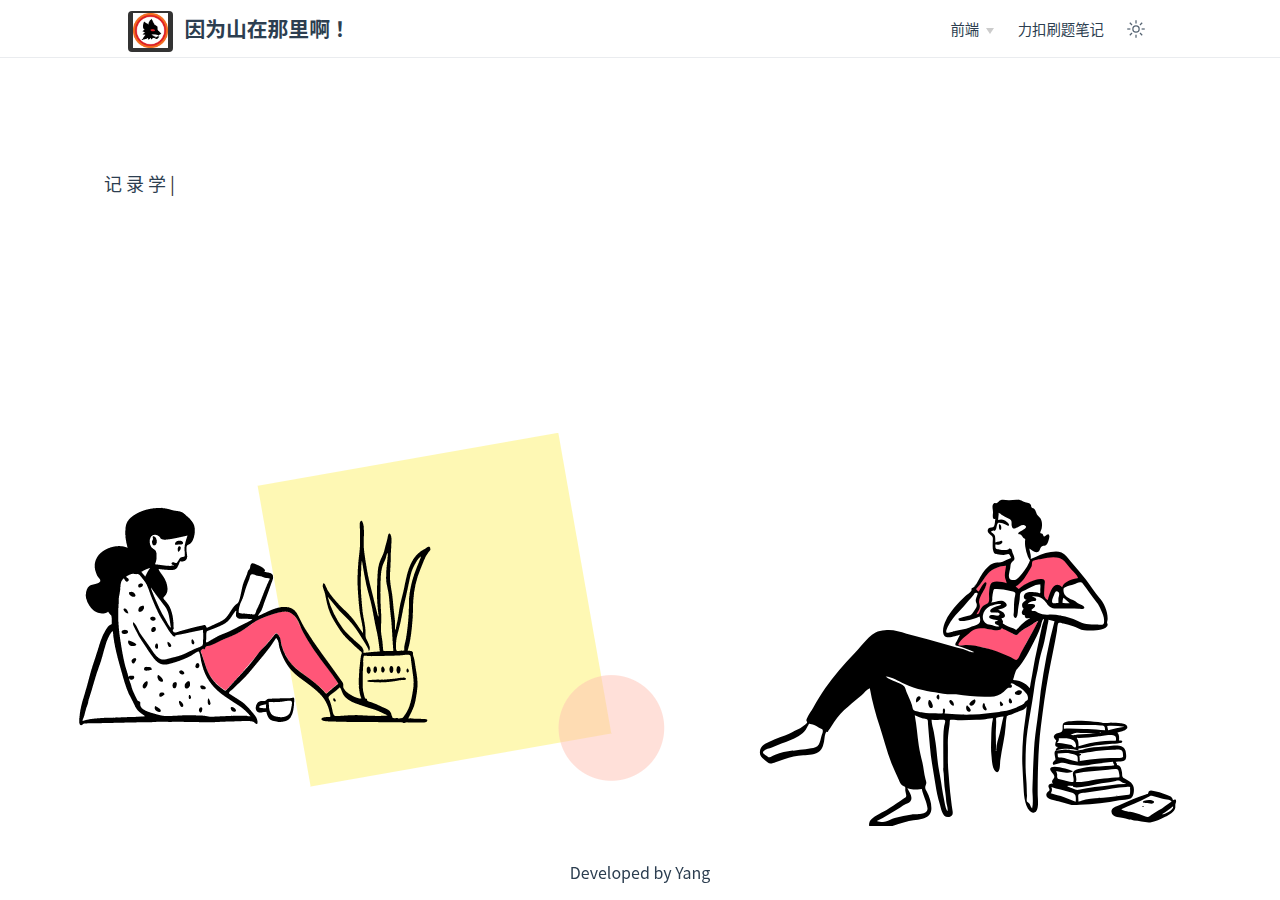
<file: index.html>
<!DOCTYPE html>
<html lang="en-US">
  <head>
    <meta charset="utf-8">
    <meta name="viewport" content="width=device-width,initial-scale=1">
    <meta name="generator" content="VuePress 2.0.0-beta.63">
    <style>
      :root {
        --c-bg: #fff;
      }
      html.dark {
        --c-bg: #22272e;
      }
      html, body {
        background-color: var(--c-bg);
      }
    </style>
    <script>
      const userMode = localStorage.getItem('vuepress-color-scheme');
			const systemDarkMode = window.matchMedia && window.matchMedia('(prefers-color-scheme: dark)').matches;
			if (userMode === 'dark' || (userMode !== 'light' && systemDarkMode)) {
				document.documentElement.classList.toggle('dark', true);
			}
    </script>
    <link rel="icon" href="/images/logo.png"><title>因为山在那里啊 ！</title><meta name="description" content="这是我的第一个 VuePress 站点">
    <link rel="preload" href="/assets/style-e4c6599a.css" as="style"><link rel="stylesheet" href="/assets/style-e4c6599a.css">
    <link rel="modulepreload" href="/assets/app-c7b6f8b6.js"><link rel="modulepreload" href="/assets/index.html-cd0bd627.js"><link rel="modulepreload" href="/assets/index.html-ebdb172a.js"><link rel="prefetch" href="/assets/xxx.html-cce21a95.js" as="script"><link rel="prefetch" href="/assets/xxx.html-1081891d.js" as="script"><link rel="prefetch" href="/assets/xxx.html-116137ef.js" as="script"><link rel="prefetch" href="/assets/404.html-60b35caa.js" as="script"><link rel="prefetch" href="/assets/xxx.html-a8678f5d.js" as="script"><link rel="prefetch" href="/assets/xxx.html-9d8a2956.js" as="script"><link rel="prefetch" href="/assets/xxx.html-66885d95.js" as="script"><link rel="prefetch" href="/assets/404.html-38967ec9.js" as="script">
  </head>
  <body>
    <div id="app"><!--[--><div class="theme-container no-sidebar"><!--[--><header class="navbar"><div class="toggle-sidebar-button" title="toggle sidebar" aria-expanded="false" role="button" tabindex="0"><div class="icon" aria-hidden="true"><span></span><span></span><span></span></div></div><span><a aria-current="page" href="/" class="router-link-active router-link-exact-active"><img class="logo" src="/images/logo.png" alt="因为山在那里啊 ！"><span class="site-name can-hide">因为山在那里啊 ！</span></a></span><div class="navbar-items-wrapper" style=""><!--[--><!--]--><nav class="navbar-items can-hide"><!--[--><div class="navbar-item"><div class="navbar-dropdown-wrapper"><button class="navbar-dropdown-title" type="button" aria-label="前端"><span class="title">前端</span><span class="arrow down"></span></button><button class="navbar-dropdown-title-mobile" type="button" aria-label="前端"><span class="title">前端</span><span class="right arrow"></span></button><ul style="display:none;" class="navbar-dropdown"><!--[--><li class="navbar-dropdown-item"><a href="/blogs/js/xxx.md" class="" aria-label="JS"><!--[--><!--]--> JS <!--[--><!--]--></a></li><li class="navbar-dropdown-item"><a href="/blogs/css/xxx.md" class="" aria-label="CSS"><!--[--><!--]--> CSS <!--[--><!--]--></a></li><!--]--></ul></div></div><div class="navbar-item"><a href="/blogs/algorithm/xxx.md" class="" aria-label="力扣刷题笔记"><!--[--><!--]--> 力扣刷题笔记 <!--[--><!--]--></a></div><!--]--></nav><!--[--><!--]--><button class="toggle-color-mode-button" title="toggle color mode"><svg style="" class="icon" focusable="false" viewBox="0 0 32 32"><path d="M16 12.005a4 4 0 1 1-4 4a4.005 4.005 0 0 1 4-4m0-2a6 6 0 1 0 6 6a6 6 0 0 0-6-6z" fill="currentColor"></path><path d="M5.394 6.813l1.414-1.415l3.506 3.506L8.9 10.318z" fill="currentColor"></path><path d="M2 15.005h5v2H2z" fill="currentColor"></path><path d="M5.394 25.197L8.9 21.691l1.414 1.415l-3.506 3.505z" fill="currentColor"></path><path d="M15 25.005h2v5h-2z" fill="currentColor"></path><path d="M21.687 23.106l1.414-1.415l3.506 3.506l-1.414 1.414z" fill="currentColor"></path><path d="M25 15.005h5v2h-5z" fill="currentColor"></path><path d="M21.687 8.904l3.506-3.506l1.414 1.415l-3.506 3.505z" fill="currentColor"></path><path d="M15 2.005h2v5h-2z" fill="currentColor"></path></svg><svg style="display:none;" class="icon" focusable="false" viewBox="0 0 32 32"><path d="M13.502 5.414a15.075 15.075 0 0 0 11.594 18.194a11.113 11.113 0 0 1-7.975 3.39c-.138 0-.278.005-.418 0a11.094 11.094 0 0 1-3.2-21.584M14.98 3a1.002 1.002 0 0 0-.175.016a13.096 13.096 0 0 0 1.825 25.981c.164.006.328 0 .49 0a13.072 13.072 0 0 0 10.703-5.555a1.01 1.01 0 0 0-.783-1.565A13.08 13.08 0 0 1 15.89 4.38A1.015 1.015 0 0 0 14.98 3z" fill="currentColor"></path></svg></button><!----></div></header><!--]--><div class="sidebar-mask"></div><!--[--><aside class="sidebar"><nav class="navbar-items"><!--[--><div class="navbar-item"><div class="navbar-dropdown-wrapper"><button class="navbar-dropdown-title" type="button" aria-label="前端"><span class="title">前端</span><span class="arrow down"></span></button><button class="navbar-dropdown-title-mobile" type="button" aria-label="前端"><span class="title">前端</span><span class="right arrow"></span></button><ul style="display:none;" class="navbar-dropdown"><!--[--><li class="navbar-dropdown-item"><a href="/blogs/js/xxx.md" class="" aria-label="JS"><!--[--><!--]--> JS <!--[--><!--]--></a></li><li class="navbar-dropdown-item"><a href="/blogs/css/xxx.md" class="" aria-label="CSS"><!--[--><!--]--> CSS <!--[--><!--]--></a></li><!--]--></ul></div></div><div class="navbar-item"><a href="/blogs/algorithm/xxx.md" class="" aria-label="力扣刷题笔记"><!--[--><!--]--> 力扣刷题笔记 <!--[--><!--]--></a></div><!--]--></nav><!--[--><!--]--><!----><!--[--><!--]--></aside><!--]--><!--[--><main class="page"><!--[--><!--]--><div class="theme-default-content"><!--[--><!--]--><div><div class="home-container my-home"><div class="hero"><p><span></span></p><div class="person"><img src="/images/home-bg.png" alt="" class="pic1"><img src="/images/sitting-reading.svg" alt="" class="pic2"></div></div><footer class="footer"> Developed by Yang </footer></div></div><!--[--><!--]--></div><footer class="page-meta"><!----><!----><!----></footer><!----><!--[--><!--]--></main><!--]--></div><!----><!--]--></div>
    <script type="module" src="/assets/app-c7b6f8b6.js" defer></script>
  </body>
</html>
</file>
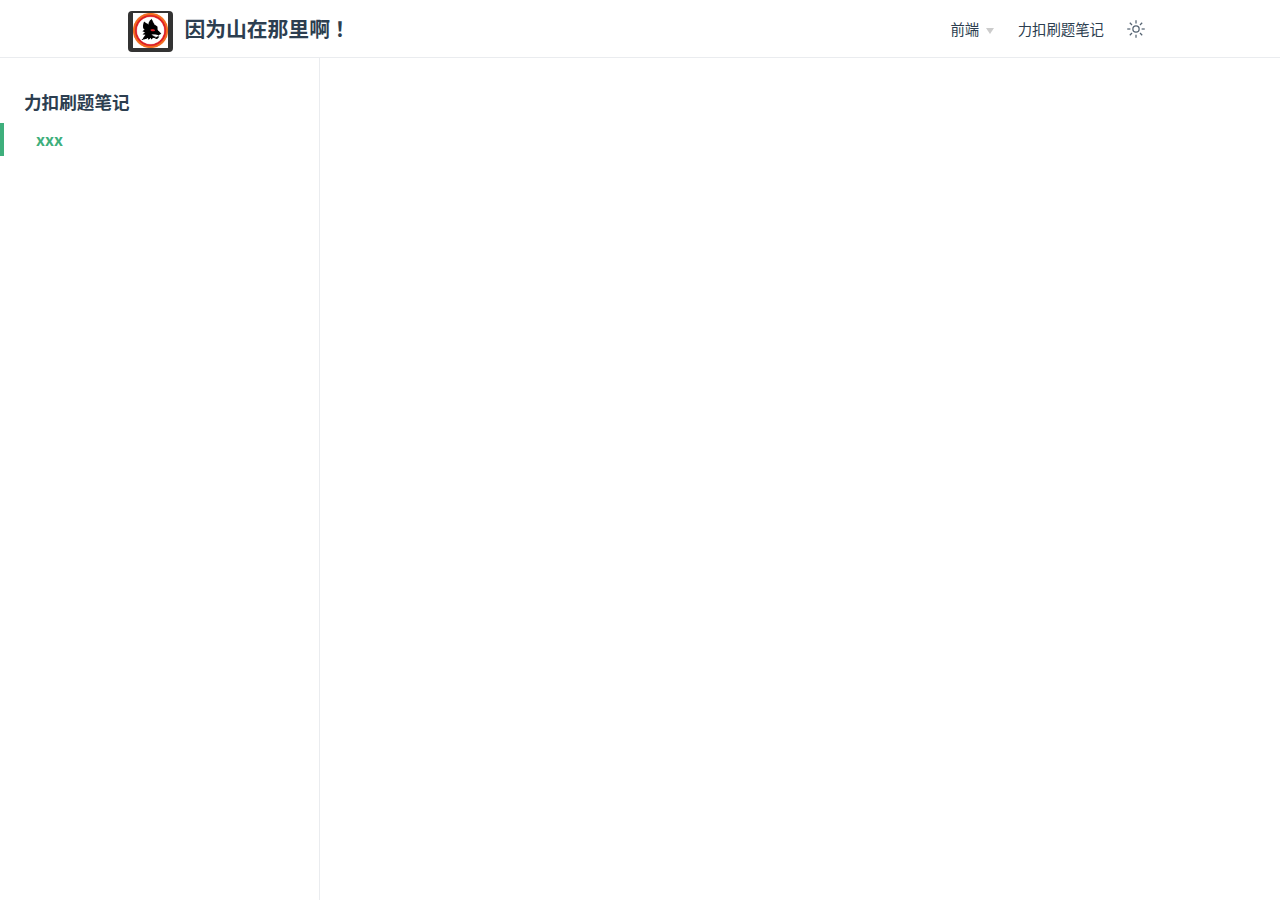
<file: blogs/algorithm/xxx.html>
<!DOCTYPE html>
<html lang="en-US">
  <head>
    <meta charset="utf-8">
    <meta name="viewport" content="width=device-width,initial-scale=1">
    <meta name="generator" content="VuePress 2.0.0-beta.63">
    <style>
      :root {
        --c-bg: #fff;
      }
      html.dark {
        --c-bg: #22272e;
      }
      html, body {
        background-color: var(--c-bg);
      }
    </style>
    <script>
      const userMode = localStorage.getItem('vuepress-color-scheme');
			const systemDarkMode = window.matchMedia && window.matchMedia('(prefers-color-scheme: dark)').matches;
			if (userMode === 'dark' || (userMode !== 'light' && systemDarkMode)) {
				document.documentElement.classList.toggle('dark', true);
			}
    </script>
    <link rel="icon" href="/images/logo.png"><title>因为山在那里啊 ！</title><meta name="description" content="这是我的第一个 VuePress 站点">
    <link rel="preload" href="/assets/style-e4c6599a.css" as="style"><link rel="stylesheet" href="/assets/style-e4c6599a.css">
    <link rel="modulepreload" href="/assets/app-c7b6f8b6.js"><link rel="modulepreload" href="/assets/xxx.html-cce21a95.js"><link rel="modulepreload" href="/assets/xxx.html-a8678f5d.js"><link rel="prefetch" href="/assets/index.html-cd0bd627.js" as="script"><link rel="prefetch" href="/assets/xxx.html-1081891d.js" as="script"><link rel="prefetch" href="/assets/xxx.html-116137ef.js" as="script"><link rel="prefetch" href="/assets/404.html-60b35caa.js" as="script"><link rel="prefetch" href="/assets/index.html-ebdb172a.js" as="script"><link rel="prefetch" href="/assets/xxx.html-9d8a2956.js" as="script"><link rel="prefetch" href="/assets/xxx.html-66885d95.js" as="script"><link rel="prefetch" href="/assets/404.html-38967ec9.js" as="script">
  </head>
  <body>
    <div id="app"><!--[--><div class="theme-container"><!--[--><header class="navbar"><div class="toggle-sidebar-button" title="toggle sidebar" aria-expanded="false" role="button" tabindex="0"><div class="icon" aria-hidden="true"><span></span><span></span><span></span></div></div><span><a href="/" class=""><img class="logo" src="/images/logo.png" alt="因为山在那里啊 ！"><span class="site-name can-hide">因为山在那里啊 ！</span></a></span><div class="navbar-items-wrapper" style=""><!--[--><!--]--><nav class="navbar-items can-hide"><!--[--><div class="navbar-item"><div class="navbar-dropdown-wrapper"><button class="navbar-dropdown-title" type="button" aria-label="前端"><span class="title">前端</span><span class="arrow down"></span></button><button class="navbar-dropdown-title-mobile" type="button" aria-label="前端"><span class="title">前端</span><span class="right arrow"></span></button><ul style="display:none;" class="navbar-dropdown"><!--[--><li class="navbar-dropdown-item"><a href="/blogs/js/xxx.md" class="" aria-label="JS"><!--[--><!--]--> JS <!--[--><!--]--></a></li><li class="navbar-dropdown-item"><a href="/blogs/css/xxx.md" class="" aria-label="CSS"><!--[--><!--]--> CSS <!--[--><!--]--></a></li><!--]--></ul></div></div><div class="navbar-item"><a href="/blogs/algorithm/xxx.md" class="" aria-label="力扣刷题笔记"><!--[--><!--]--> 力扣刷题笔记 <!--[--><!--]--></a></div><!--]--></nav><!--[--><!--]--><button class="toggle-color-mode-button" title="toggle color mode"><svg style="" class="icon" focusable="false" viewBox="0 0 32 32"><path d="M16 12.005a4 4 0 1 1-4 4a4.005 4.005 0 0 1 4-4m0-2a6 6 0 1 0 6 6a6 6 0 0 0-6-6z" fill="currentColor"></path><path d="M5.394 6.813l1.414-1.415l3.506 3.506L8.9 10.318z" fill="currentColor"></path><path d="M2 15.005h5v2H2z" fill="currentColor"></path><path d="M5.394 25.197L8.9 21.691l1.414 1.415l-3.506 3.505z" fill="currentColor"></path><path d="M15 25.005h2v5h-2z" fill="currentColor"></path><path d="M21.687 23.106l1.414-1.415l3.506 3.506l-1.414 1.414z" fill="currentColor"></path><path d="M25 15.005h5v2h-5z" fill="currentColor"></path><path d="M21.687 8.904l3.506-3.506l1.414 1.415l-3.506 3.505z" fill="currentColor"></path><path d="M15 2.005h2v5h-2z" fill="currentColor"></path></svg><svg style="display:none;" class="icon" focusable="false" viewBox="0 0 32 32"><path d="M13.502 5.414a15.075 15.075 0 0 0 11.594 18.194a11.113 11.113 0 0 1-7.975 3.39c-.138 0-.278.005-.418 0a11.094 11.094 0 0 1-3.2-21.584M14.98 3a1.002 1.002 0 0 0-.175.016a13.096 13.096 0 0 0 1.825 25.981c.164.006.328 0 .49 0a13.072 13.072 0 0 0 10.703-5.555a1.01 1.01 0 0 0-.783-1.565A13.08 13.08 0 0 1 15.89 4.38A1.015 1.015 0 0 0 14.98 3z" fill="currentColor"></path></svg></button><!----></div></header><!--]--><div class="sidebar-mask"></div><!--[--><aside class="sidebar"><nav class="navbar-items"><!--[--><div class="navbar-item"><div class="navbar-dropdown-wrapper"><button class="navbar-dropdown-title" type="button" aria-label="前端"><span class="title">前端</span><span class="arrow down"></span></button><button class="navbar-dropdown-title-mobile" type="button" aria-label="前端"><span class="title">前端</span><span class="right arrow"></span></button><ul style="display:none;" class="navbar-dropdown"><!--[--><li class="navbar-dropdown-item"><a href="/blogs/js/xxx.md" class="" aria-label="JS"><!--[--><!--]--> JS <!--[--><!--]--></a></li><li class="navbar-dropdown-item"><a href="/blogs/css/xxx.md" class="" aria-label="CSS"><!--[--><!--]--> CSS <!--[--><!--]--></a></li><!--]--></ul></div></div><div class="navbar-item"><a href="/blogs/algorithm/xxx.md" class="" aria-label="力扣刷题笔记"><!--[--><!--]--> 力扣刷题笔记 <!--[--><!--]--></a></div><!--]--></nav><!--[--><!--]--><ul class="sidebar-items"><!--[--><li><p tabindex="0" class="sidebar-item sidebar-heading active">力扣刷题笔记 <!----></p><ul style="" class="sidebar-item-children"><!--[--><li><a aria-current="page" href="/blogs/algorithm/xxx.html" class="router-link-active router-link-exact-active router-link-active sidebar-item active" aria-label="xxx"><!--[--><!--]--> xxx <!--[--><!--]--></a><!----></li><!--]--></ul></li><!--]--></ul><!--[--><!--]--></aside><!--]--><!--[--><main class="page"><!--[--><!--]--><div class="theme-default-content"><!--[--><!--]--><div></div><!--[--><!--]--></div><footer class="page-meta"><!----><!----><!----></footer><!----><!--[--><!--]--></main><!--]--></div><!----><!--]--></div>
    <script type="module" src="/assets/app-c7b6f8b6.js" defer></script>
  </body>
</html>
</file>
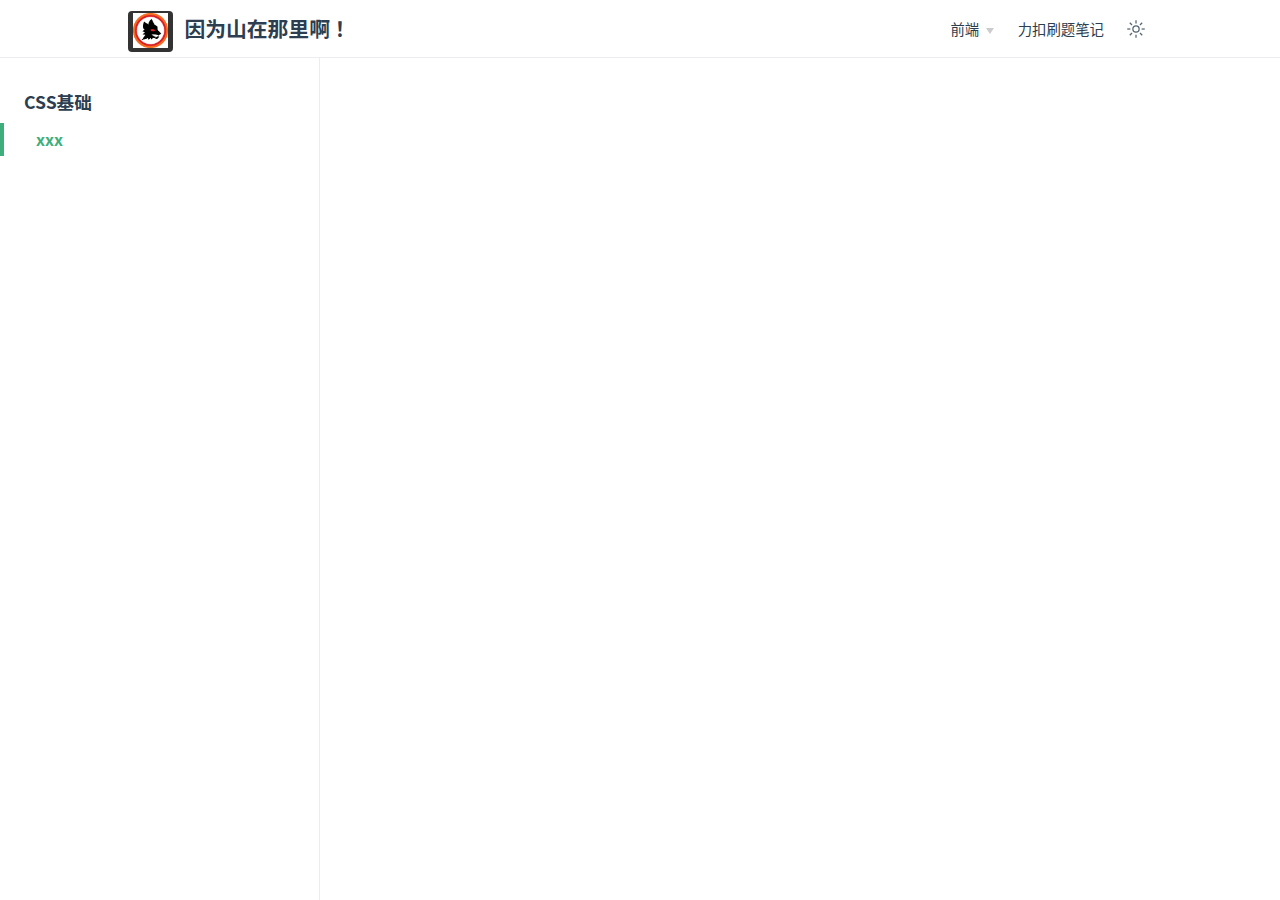
<file: blogs/css/xxx.html>
<!DOCTYPE html>
<html lang="en-US">
  <head>
    <meta charset="utf-8">
    <meta name="viewport" content="width=device-width,initial-scale=1">
    <meta name="generator" content="VuePress 2.0.0-beta.63">
    <style>
      :root {
        --c-bg: #fff;
      }
      html.dark {
        --c-bg: #22272e;
      }
      html, body {
        background-color: var(--c-bg);
      }
    </style>
    <script>
      const userMode = localStorage.getItem('vuepress-color-scheme');
			const systemDarkMode = window.matchMedia && window.matchMedia('(prefers-color-scheme: dark)').matches;
			if (userMode === 'dark' || (userMode !== 'light' && systemDarkMode)) {
				document.documentElement.classList.toggle('dark', true);
			}
    </script>
    <link rel="icon" href="/images/logo.png"><title>因为山在那里啊 ！</title><meta name="description" content="这是我的第一个 VuePress 站点">
    <link rel="preload" href="/assets/style-e4c6599a.css" as="style"><link rel="stylesheet" href="/assets/style-e4c6599a.css">
    <link rel="modulepreload" href="/assets/app-c7b6f8b6.js"><link rel="modulepreload" href="/assets/xxx.html-9d8a2956.js"><link rel="modulepreload" href="/assets/xxx.html-1081891d.js"><link rel="prefetch" href="/assets/index.html-cd0bd627.js" as="script"><link rel="prefetch" href="/assets/xxx.html-cce21a95.js" as="script"><link rel="prefetch" href="/assets/xxx.html-116137ef.js" as="script"><link rel="prefetch" href="/assets/404.html-60b35caa.js" as="script"><link rel="prefetch" href="/assets/index.html-ebdb172a.js" as="script"><link rel="prefetch" href="/assets/xxx.html-a8678f5d.js" as="script"><link rel="prefetch" href="/assets/xxx.html-66885d95.js" as="script"><link rel="prefetch" href="/assets/404.html-38967ec9.js" as="script">
  </head>
  <body>
    <div id="app"><!--[--><div class="theme-container"><!--[--><header class="navbar"><div class="toggle-sidebar-button" title="toggle sidebar" aria-expanded="false" role="button" tabindex="0"><div class="icon" aria-hidden="true"><span></span><span></span><span></span></div></div><span><a href="/" class=""><img class="logo" src="/images/logo.png" alt="因为山在那里啊 ！"><span class="site-name can-hide">因为山在那里啊 ！</span></a></span><div class="navbar-items-wrapper" style=""><!--[--><!--]--><nav class="navbar-items can-hide"><!--[--><div class="navbar-item"><div class="navbar-dropdown-wrapper"><button class="navbar-dropdown-title" type="button" aria-label="前端"><span class="title">前端</span><span class="arrow down"></span></button><button class="navbar-dropdown-title-mobile" type="button" aria-label="前端"><span class="title">前端</span><span class="right arrow"></span></button><ul style="display:none;" class="navbar-dropdown"><!--[--><li class="navbar-dropdown-item"><a href="/blogs/js/xxx.md" class="" aria-label="JS"><!--[--><!--]--> JS <!--[--><!--]--></a></li><li class="navbar-dropdown-item"><a href="/blogs/css/xxx.md" class="" aria-label="CSS"><!--[--><!--]--> CSS <!--[--><!--]--></a></li><!--]--></ul></div></div><div class="navbar-item"><a href="/blogs/algorithm/xxx.md" class="" aria-label="力扣刷题笔记"><!--[--><!--]--> 力扣刷题笔记 <!--[--><!--]--></a></div><!--]--></nav><!--[--><!--]--><button class="toggle-color-mode-button" title="toggle color mode"><svg style="" class="icon" focusable="false" viewBox="0 0 32 32"><path d="M16 12.005a4 4 0 1 1-4 4a4.005 4.005 0 0 1 4-4m0-2a6 6 0 1 0 6 6a6 6 0 0 0-6-6z" fill="currentColor"></path><path d="M5.394 6.813l1.414-1.415l3.506 3.506L8.9 10.318z" fill="currentColor"></path><path d="M2 15.005h5v2H2z" fill="currentColor"></path><path d="M5.394 25.197L8.9 21.691l1.414 1.415l-3.506 3.505z" fill="currentColor"></path><path d="M15 25.005h2v5h-2z" fill="currentColor"></path><path d="M21.687 23.106l1.414-1.415l3.506 3.506l-1.414 1.414z" fill="currentColor"></path><path d="M25 15.005h5v2h-5z" fill="currentColor"></path><path d="M21.687 8.904l3.506-3.506l1.414 1.415l-3.506 3.505z" fill="currentColor"></path><path d="M15 2.005h2v5h-2z" fill="currentColor"></path></svg><svg style="display:none;" class="icon" focusable="false" viewBox="0 0 32 32"><path d="M13.502 5.414a15.075 15.075 0 0 0 11.594 18.194a11.113 11.113 0 0 1-7.975 3.39c-.138 0-.278.005-.418 0a11.094 11.094 0 0 1-3.2-21.584M14.98 3a1.002 1.002 0 0 0-.175.016a13.096 13.096 0 0 0 1.825 25.981c.164.006.328 0 .49 0a13.072 13.072 0 0 0 10.703-5.555a1.01 1.01 0 0 0-.783-1.565A13.08 13.08 0 0 1 15.89 4.38A1.015 1.015 0 0 0 14.98 3z" fill="currentColor"></path></svg></button><!----></div></header><!--]--><div class="sidebar-mask"></div><!--[--><aside class="sidebar"><nav class="navbar-items"><!--[--><div class="navbar-item"><div class="navbar-dropdown-wrapper"><button class="navbar-dropdown-title" type="button" aria-label="前端"><span class="title">前端</span><span class="arrow down"></span></button><button class="navbar-dropdown-title-mobile" type="button" aria-label="前端"><span class="title">前端</span><span class="right arrow"></span></button><ul style="display:none;" class="navbar-dropdown"><!--[--><li class="navbar-dropdown-item"><a href="/blogs/js/xxx.md" class="" aria-label="JS"><!--[--><!--]--> JS <!--[--><!--]--></a></li><li class="navbar-dropdown-item"><a href="/blogs/css/xxx.md" class="" aria-label="CSS"><!--[--><!--]--> CSS <!--[--><!--]--></a></li><!--]--></ul></div></div><div class="navbar-item"><a href="/blogs/algorithm/xxx.md" class="" aria-label="力扣刷题笔记"><!--[--><!--]--> 力扣刷题笔记 <!--[--><!--]--></a></div><!--]--></nav><!--[--><!--]--><ul class="sidebar-items"><!--[--><li><p tabindex="0" class="sidebar-item sidebar-heading active">CSS基础 <!----></p><ul style="" class="sidebar-item-children"><!--[--><li><a aria-current="page" href="/blogs/css/xxx.html" class="router-link-active router-link-exact-active router-link-active sidebar-item active" aria-label="xxx"><!--[--><!--]--> xxx <!--[--><!--]--></a><!----></li><!--]--></ul></li><!--]--></ul><!--[--><!--]--></aside><!--]--><!--[--><main class="page"><!--[--><!--]--><div class="theme-default-content"><!--[--><!--]--><div></div><!--[--><!--]--></div><footer class="page-meta"><!----><!----><!----></footer><!----><!--[--><!--]--></main><!--]--></div><!----><!--]--></div>
    <script type="module" src="/assets/app-c7b6f8b6.js" defer></script>
  </body>
</html>
</file>
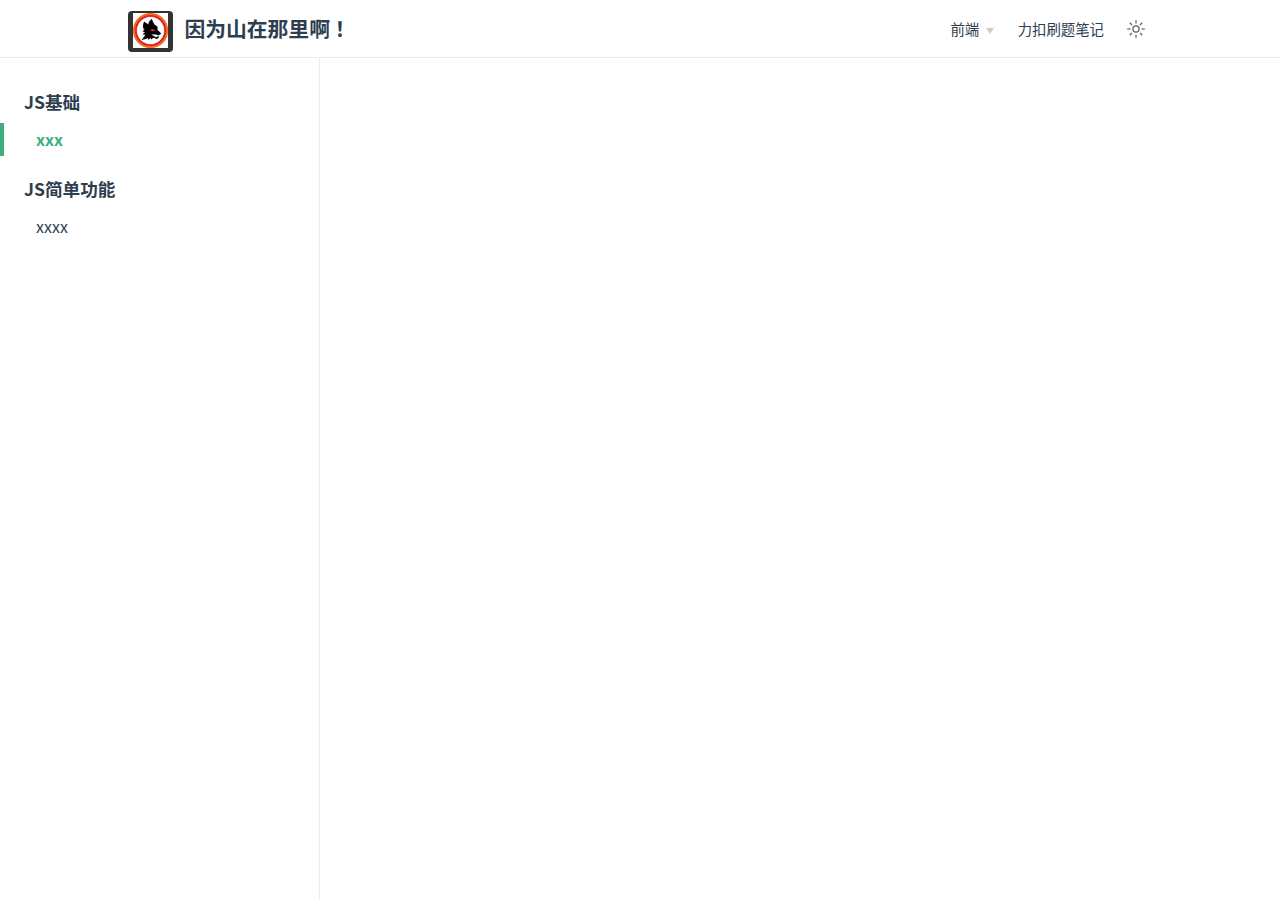
<file: blogs/js/xxx.html>
<!DOCTYPE html>
<html lang="en-US">
  <head>
    <meta charset="utf-8">
    <meta name="viewport" content="width=device-width,initial-scale=1">
    <meta name="generator" content="VuePress 2.0.0-beta.63">
    <style>
      :root {
        --c-bg: #fff;
      }
      html.dark {
        --c-bg: #22272e;
      }
      html, body {
        background-color: var(--c-bg);
      }
    </style>
    <script>
      const userMode = localStorage.getItem('vuepress-color-scheme');
			const systemDarkMode = window.matchMedia && window.matchMedia('(prefers-color-scheme: dark)').matches;
			if (userMode === 'dark' || (userMode !== 'light' && systemDarkMode)) {
				document.documentElement.classList.toggle('dark', true);
			}
    </script>
    <link rel="icon" href="/images/logo.png"><title>因为山在那里啊 ！</title><meta name="description" content="这是我的第一个 VuePress 站点">
    <link rel="preload" href="/assets/style-e4c6599a.css" as="style"><link rel="stylesheet" href="/assets/style-e4c6599a.css">
    <link rel="modulepreload" href="/assets/app-c7b6f8b6.js"><link rel="modulepreload" href="/assets/xxx.html-116137ef.js"><link rel="modulepreload" href="/assets/xxx.html-66885d95.js"><link rel="prefetch" href="/assets/index.html-cd0bd627.js" as="script"><link rel="prefetch" href="/assets/xxx.html-cce21a95.js" as="script"><link rel="prefetch" href="/assets/xxx.html-1081891d.js" as="script"><link rel="prefetch" href="/assets/404.html-60b35caa.js" as="script"><link rel="prefetch" href="/assets/index.html-ebdb172a.js" as="script"><link rel="prefetch" href="/assets/xxx.html-a8678f5d.js" as="script"><link rel="prefetch" href="/assets/xxx.html-9d8a2956.js" as="script"><link rel="prefetch" href="/assets/404.html-38967ec9.js" as="script">
  </head>
  <body>
    <div id="app"><!--[--><div class="theme-container"><!--[--><header class="navbar"><div class="toggle-sidebar-button" title="toggle sidebar" aria-expanded="false" role="button" tabindex="0"><div class="icon" aria-hidden="true"><span></span><span></span><span></span></div></div><span><a href="/" class=""><img class="logo" src="/images/logo.png" alt="因为山在那里啊 ！"><span class="site-name can-hide">因为山在那里啊 ！</span></a></span><div class="navbar-items-wrapper" style=""><!--[--><!--]--><nav class="navbar-items can-hide"><!--[--><div class="navbar-item"><div class="navbar-dropdown-wrapper"><button class="navbar-dropdown-title" type="button" aria-label="前端"><span class="title">前端</span><span class="arrow down"></span></button><button class="navbar-dropdown-title-mobile" type="button" aria-label="前端"><span class="title">前端</span><span class="right arrow"></span></button><ul style="display:none;" class="navbar-dropdown"><!--[--><li class="navbar-dropdown-item"><a href="/blogs/js/xxx.md" class="" aria-label="JS"><!--[--><!--]--> JS <!--[--><!--]--></a></li><li class="navbar-dropdown-item"><a href="/blogs/css/xxx.md" class="" aria-label="CSS"><!--[--><!--]--> CSS <!--[--><!--]--></a></li><!--]--></ul></div></div><div class="navbar-item"><a href="/blogs/algorithm/xxx.md" class="" aria-label="力扣刷题笔记"><!--[--><!--]--> 力扣刷题笔记 <!--[--><!--]--></a></div><!--]--></nav><!--[--><!--]--><button class="toggle-color-mode-button" title="toggle color mode"><svg style="" class="icon" focusable="false" viewBox="0 0 32 32"><path d="M16 12.005a4 4 0 1 1-4 4a4.005 4.005 0 0 1 4-4m0-2a6 6 0 1 0 6 6a6 6 0 0 0-6-6z" fill="currentColor"></path><path d="M5.394 6.813l1.414-1.415l3.506 3.506L8.9 10.318z" fill="currentColor"></path><path d="M2 15.005h5v2H2z" fill="currentColor"></path><path d="M5.394 25.197L8.9 21.691l1.414 1.415l-3.506 3.505z" fill="currentColor"></path><path d="M15 25.005h2v5h-2z" fill="currentColor"></path><path d="M21.687 23.106l1.414-1.415l3.506 3.506l-1.414 1.414z" fill="currentColor"></path><path d="M25 15.005h5v2h-5z" fill="currentColor"></path><path d="M21.687 8.904l3.506-3.506l1.414 1.415l-3.506 3.505z" fill="currentColor"></path><path d="M15 2.005h2v5h-2z" fill="currentColor"></path></svg><svg style="display:none;" class="icon" focusable="false" viewBox="0 0 32 32"><path d="M13.502 5.414a15.075 15.075 0 0 0 11.594 18.194a11.113 11.113 0 0 1-7.975 3.39c-.138 0-.278.005-.418 0a11.094 11.094 0 0 1-3.2-21.584M14.98 3a1.002 1.002 0 0 0-.175.016a13.096 13.096 0 0 0 1.825 25.981c.164.006.328 0 .49 0a13.072 13.072 0 0 0 10.703-5.555a1.01 1.01 0 0 0-.783-1.565A13.08 13.08 0 0 1 15.89 4.38A1.015 1.015 0 0 0 14.98 3z" fill="currentColor"></path></svg></button><!----></div></header><!--]--><div class="sidebar-mask"></div><!--[--><aside class="sidebar"><nav class="navbar-items"><!--[--><div class="navbar-item"><div class="navbar-dropdown-wrapper"><button class="navbar-dropdown-title" type="button" aria-label="前端"><span class="title">前端</span><span class="arrow down"></span></button><button class="navbar-dropdown-title-mobile" type="button" aria-label="前端"><span class="title">前端</span><span class="right arrow"></span></button><ul style="display:none;" class="navbar-dropdown"><!--[--><li class="navbar-dropdown-item"><a href="/blogs/js/xxx.md" class="" aria-label="JS"><!--[--><!--]--> JS <!--[--><!--]--></a></li><li class="navbar-dropdown-item"><a href="/blogs/css/xxx.md" class="" aria-label="CSS"><!--[--><!--]--> CSS <!--[--><!--]--></a></li><!--]--></ul></div></div><div class="navbar-item"><a href="/blogs/algorithm/xxx.md" class="" aria-label="力扣刷题笔记"><!--[--><!--]--> 力扣刷题笔记 <!--[--><!--]--></a></div><!--]--></nav><!--[--><!--]--><ul class="sidebar-items"><!--[--><li><p tabindex="0" class="sidebar-item sidebar-heading active">JS基础 <!----></p><ul style="" class="sidebar-item-children"><!--[--><li><a aria-current="page" href="/blogs/js/xxx.html" class="router-link-active router-link-exact-active router-link-active sidebar-item active" aria-label="xxx"><!--[--><!--]--> xxx <!--[--><!--]--></a><!----></li><!--]--></ul></li><li><p tabindex="0" class="sidebar-item sidebar-heading">JS简单功能 <!----></p><ul style="" class="sidebar-item-children"><!--[--><li><a href="/blogs/js/xxxx" class="sidebar-item" aria-label="xxxx"><!--[--><!--]--> xxxx <!--[--><!--]--></a><!----></li><!--]--></ul></li><!--]--></ul><!--[--><!--]--></aside><!--]--><!--[--><main class="page"><!--[--><!--]--><div class="theme-default-content"><!--[--><!--]--><div></div><!--[--><!--]--></div><footer class="page-meta"><!----><!----><!----></footer><!----><!--[--><!--]--></main><!--]--></div><!----><!--]--></div>
    <script type="module" src="/assets/app-c7b6f8b6.js" defer></script>
  </body>
</html>
</file>
<file: assets/style-e4c6599a.css>
:root{--back-to-top-z-index: 5;--back-to-top-color: #3eaf7c;--back-to-top-color-hover: #71cda3}.back-to-top{cursor:pointer;position:fixed;bottom:2rem;right:2.5rem;width:2rem;height:1.2rem;background-color:var(--back-to-top-color);-webkit-mask:url(/assets/back-to-top-8efcbe56.svg) no-repeat;mask:url(/assets/back-to-top-8efcbe56.svg) no-repeat;z-index:var(--back-to-top-z-index)}@media print{.back-to-top{display:none}}:root{--external-link-icon-color: #aaa}@media print{.external-link-icon{display:none}}:root{--medium-zoom-z-index: 100;--medium-zoom-bg-color: #ffffff;--medium-zoom-opacity: 1}:root{--nprogress-color: #29d;--nprogress-z-index: 1031}:root{--c-brand: #3eaf7c;--c-brand-light: #4abf8a;--c-bg: #ffffff;--c-bg-light: #f3f4f5;--c-bg-lighter: #eeeeee;--c-bg-dark: #ebebec;--c-bg-darker: #e6e6e6;--c-bg-navbar: var(--c-bg);--c-bg-sidebar: var(--c-bg);--c-bg-arrow: #cccccc;--c-text: #2c3e50;--c-text-accent: var(--c-brand);--c-text-light: #3a5169;--c-text-lighter: #4e6e8e;--c-text-lightest: #6a8bad;--c-text-quote: #999999;--c-border: #eaecef;--c-border-dark: #dfe2e5;--c-tip: #42b983;--c-tip-bg: var(--c-bg-light);--c-tip-title: var(--c-text);--c-tip-text: var(--c-text);--c-tip-text-accent: var(--c-text-accent);--c-warning: #ffc310;--c-warning-bg: #fffae3;--c-warning-bg-light: #fff3ba;--c-warning-bg-lighter: #fff0b0;--c-warning-border-dark: #f7dc91;--c-warning-details-bg: #fff5ca;--c-warning-title: #f1b300;--c-warning-text: #746000;--c-warning-text-accent: #edb100;--c-warning-text-light: #c1971c;--c-warning-text-quote: #ccab49;--c-danger: #f11e37;--c-danger-bg: #ffe0e0;--c-danger-bg-light: #ffcfde;--c-danger-bg-lighter: #ffc9c9;--c-danger-border-dark: #f1abab;--c-danger-details-bg: #ffd4d4;--c-danger-title: #ed1e2c;--c-danger-text: #660000;--c-danger-text-accent: #bd1a1a;--c-danger-text-light: #b5474d;--c-danger-text-quote: #c15b5b;--c-details-bg: #eeeeee;--c-badge-tip: var(--c-tip);--c-badge-warning: #ecc808;--c-badge-warning-text: var(--c-bg);--c-badge-danger: #dc2626;--c-badge-danger-text: var(--c-bg);--t-color: .3s ease;--t-transform: .3s ease;--code-bg-color: #282c34;--code-hl-bg-color: rgba(0, 0, 0, .66);--code-ln-color: #9e9e9e;--code-ln-wrapper-width: 3.5rem;--font-family: -apple-system, BlinkMacSystemFont, "Segoe UI", Roboto, Oxygen, Ubuntu, Cantarell, "Fira Sans", "Droid Sans", "Helvetica Neue", sans-serif;--font-family-code: Consolas, Monaco, "Andale Mono", "Ubuntu Mono", monospace;--navbar-height: 3.6rem;--navbar-padding-v: .7rem;--navbar-padding-h: 1.5rem;--sidebar-width: 20rem;--sidebar-width-mobile: calc(var(--sidebar-width) * .82);--content-width: 740px;--homepage-width: 960px}.back-to-top{--back-to-top-color: var(--c-brand);--back-to-top-color-hover: var(--c-brand-light)}.DocSearch{--docsearch-primary-color: var(--c-brand);--docsearch-text-color: var(--c-text);--docsearch-highlight-color: var(--c-brand);--docsearch-muted-color: var(--c-text-quote);--docsearch-container-background: rgba(9, 10, 17, .8);--docsearch-modal-background: var(--c-bg-light);--docsearch-searchbox-background: var(--c-bg-lighter);--docsearch-searchbox-focus-background: var(--c-bg);--docsearch-searchbox-shadow: inset 0 0 0 2px var(--c-brand);--docsearch-hit-color: var(--c-text-light);--docsearch-hit-active-color: var(--c-bg);--docsearch-hit-background: var(--c-bg);--docsearch-hit-shadow: 0 1px 3px 0 var(--c-border-dark);--docsearch-footer-background: var(--c-bg)}.external-link-icon{--external-link-icon-color: var(--c-text-quote)}.medium-zoom-overlay{--medium-zoom-bg-color: var(--c-bg)}#nprogress{--nprogress-color: var(--c-brand)}.pwa-popup{--pwa-popup-text-color: var(--c-text);--pwa-popup-bg-color: var(--c-bg);--pwa-popup-border-color: var(--c-brand);--pwa-popup-shadow: 0 4px 16px var(--c-brand);--pwa-popup-btn-text-color: var(--c-bg);--pwa-popup-btn-bg-color: var(--c-brand);--pwa-popup-btn-hover-bg-color: var(--c-brand-light)}.search-box{--search-bg-color: var(--c-bg);--search-accent-color: var(--c-brand);--search-text-color: var(--c-text);--search-border-color: var(--c-border);--search-item-text-color: var(--c-text-lighter);--search-item-focus-bg-color: var(--c-bg-light)}html.dark{--c-brand: #3aa675;--c-brand-light: #349469;--c-bg: #22272e;--c-bg-light: #2b313a;--c-bg-lighter: #262c34;--c-bg-dark: #343b44;--c-bg-darker: #37404c;--c-text: #adbac7;--c-text-light: #96a7b7;--c-text-lighter: #8b9eb0;--c-text-lightest: #8094a8;--c-border: #3e4c5a;--c-border-dark: #34404c;--c-tip: #318a62;--c-warning: #e0ad15;--c-warning-bg: #2d2f2d;--c-warning-bg-light: #423e2a;--c-warning-bg-lighter: #44442f;--c-warning-border-dark: #957c35;--c-warning-details-bg: #39392d;--c-warning-title: #fdca31;--c-warning-text: #d8d96d;--c-warning-text-accent: #ffbf00;--c-warning-text-light: #ddb84b;--c-warning-text-quote: #ccab49;--c-danger: #fc1e38;--c-danger-bg: #39232c;--c-danger-bg-light: #4b2b35;--c-danger-bg-lighter: #553040;--c-danger-border-dark: #a25151;--c-danger-details-bg: #482936;--c-danger-title: #fc2d3b;--c-danger-text: #ea9ca0;--c-danger-text-accent: #fd3636;--c-danger-text-light: #d9777c;--c-danger-text-quote: #d56b6b;--c-details-bg: #323843;--c-badge-warning: var(--c-warning);--c-badge-warning-text: #3c2e05;--c-badge-danger: var(--c-danger);--c-badge-danger-text: #401416;--code-hl-bg-color: #363b46}html.dark .DocSearch{--docsearch-logo-color: var(--c-text);--docsearch-modal-shadow: inset 1px 1px 0 0 #2c2e40, 0 3px 8px 0 #000309;--docsearch-key-shadow: inset 0 -2px 0 0 #282d55, inset 0 0 1px 1px #51577d, 0 2px 2px 0 rgba(3, 4, 9, .3);--docsearch-key-gradient: linear-gradient(-225deg, #444950, #1c1e21);--docsearch-footer-shadow: inset 0 1px 0 0 rgba(73, 76, 106, .5), 0 -4px 8px 0 rgba(0, 0, 0, .2)}code{font-family:var(--font-family-code);color:var(--c-text-lighter);padding:.25rem .5rem;margin:0;font-size:.85em;background-color:var(--c-bg-light);border-radius:3px;overflow-wrap:break-word;transition:background-color var(--t-color)}blockquote{font-size:1rem;color:var(--c-text-quote);border-left:.2rem solid var(--c-border-dark);margin:1rem 0;padding:.25rem 0 .25rem 1rem;overflow-wrap:break-word}h1,h2,h3,h4,h5,h6{font-weight:600;line-height:1.25;overflow-wrap:break-word}a.header-anchor{font-size:.85em;float:left;margin-left:-.87em;padding-right:.23em;margin-top:.125em;opacity:0;-webkit-user-select:none;-moz-user-select:none;user-select:none}@media print{a.header-anchor{display:none}}@media print{a[href^="http://"]:after,a[href^="https://"]:after{content:" (" attr(href) ") "}}p,ul,ol{line-height:1.7;overflow-wrap:break-word}tr:nth-child(2n) code{background-color:var(--c-bg-dark)}.badge{display:inline-block;font-size:14px;font-weight:600;height:18px;line-height:18px;border-radius:3px;padding:0 6px;color:var(--c-bg);vertical-align:top;transition:color var(--t-color),background-color var(--t-color)}.badge.warning{background-color:var(--c-badge-warning);color:var(--c-badge-warning-text)}.badge.danger{background-color:var(--c-badge-danger);color:var(--c-badge-danger-text)}.theme-default-content pre,.theme-default-content pre[class*=language-]{line-height:1.375;padding:1.3rem 1.5rem;margin:.85rem 0;border-radius:6px;overflow:auto}.theme-default-content pre code,.theme-default-content pre[class*=language-] code{color:#fff;padding:0;background-color:transparent!important;border-radius:0;overflow-wrap:unset;-webkit-font-smoothing:auto;-moz-osx-font-smoothing:auto}div[class*=language-]:before{content:attr(data-ext);position:absolute;z-index:3;top:.8em;right:1em;font-size:.75rem;color:var(--code-ln-color)}div[class*=language-] .highlight-lines{-webkit-user-select:none;-moz-user-select:none;user-select:none;padding-top:1.3rem;position:absolute;top:0;left:0;width:100%;line-height:1.375}div[class*=language-].line-numbers-mode .line-numbers{position:absolute;top:0;width:var(--code-ln-wrapper-width);text-align:center;color:var(--code-ln-color);padding-top:1.25rem;line-height:1.375;counter-reset:line-number}div[class*=language-].line-numbers-mode .line-numbers .line-number{position:relative;z-index:3;-webkit-user-select:none;-moz-user-select:none;user-select:none;height:1.375em}.custom-container.tip code{background-color:var(--c-bg-dark)}.custom-container.warning blockquote{border-left-color:var(--c-warning-border-dark);color:var(--c-warning-text-quote)}.custom-container.warning code{color:var(--c-warning-text-light);background-color:var(--c-warning-bg-light)}.custom-container.warning details{background-color:var(--c-warning-details-bg)}.custom-container.warning details code{background-color:var(--c-warning-bg-lighter)}.custom-container.warning .external-link-icon{--external-link-icon-color: var(--c-warning-text-quote)}.custom-container.danger blockquote{border-left-color:var(--c-danger-border-dark);color:var(--c-danger-text-quote)}.custom-container.danger code{color:var(--c-danger-text-light);background-color:var(--c-danger-bg-light)}.custom-container.danger details{background-color:var(--c-danger-details-bg)}.custom-container.danger details code{background-color:var(--c-danger-bg-lighter)}.custom-container.danger .external-link-icon{--external-link-icon-color: var(--c-danger-text-quote)}.custom-container.details code{background-color:var(--c-bg-darker)}.theme-container.no-sidebar .sidebar{display:none}@media (max-width: 719px){.theme-container.no-sidebar .sidebar{display:block}}.theme-container.no-sidebar .page{padding-left:0}@media screen and (max-width: 719px){.navbar{padding-left:4rem}.navbar .site-name{display:block;width:calc(100vw - 11rem);overflow:hidden;white-space:nowrap;text-overflow:ellipsis}.navbar .can-hide{display:none}}@media print{.navbar-items{display:none}}.navbar-items a:hover,.navbar-items a.router-link-active{color:var(--c-text)}.navbar-items .navbar-item>a:hover,.navbar-items .navbar-item>a.router-link-active{margin-bottom:-2px;border-bottom:2px solid var(--c-text-accent)}@media (max-width: 719px){.navbar-items .navbar-item{margin-left:0}.navbar-items .navbar-item>a:hover,.navbar-items .navbar-item>a.router-link-active{margin-bottom:0;border-bottom:none}.navbar-items a:hover,.navbar-items a.router-link-active{color:var(--c-text-accent)}}@media print{.toggle-color-mode-button{display:none}}.navbar-dropdown-wrapper.mobile.open .navbar-dropdown-title,.navbar-dropdown-wrapper.mobile.open .navbar-dropdown-title-mobile{margin-bottom:.5rem}.navbar-dropdown-wrapper.mobile .navbar-dropdown-title,.navbar-dropdown-wrapper.mobile .navbar-dropdown-title-mobile{display:none}.navbar-dropdown-wrapper.mobile .navbar-dropdown-title-mobile{display:block}.navbar-dropdown-wrapper.mobile .navbar-dropdown{transition:height .1s ease-out;overflow:hidden}.navbar-dropdown-wrapper.mobile .navbar-dropdown .navbar-dropdown-item .navbar-dropdown-subtitle{border-top:0;margin-top:0;padding-top:0;padding-bottom:0}.navbar-dropdown-wrapper.mobile .navbar-dropdown .navbar-dropdown-item .navbar-dropdown-subtitle,.navbar-dropdown-wrapper.mobile .navbar-dropdown .navbar-dropdown-item>a{font-size:15px;line-height:2rem}.navbar-dropdown-wrapper.mobile .navbar-dropdown .navbar-dropdown-item .navbar-dropdown-subitem{font-size:14px;padding-left:1rem}.navbar-dropdown-wrapper:not(.mobile){height:1.8rem}.navbar-dropdown-wrapper:not(.mobile):hover .navbar-dropdown,.navbar-dropdown-wrapper:not(.mobile).open .navbar-dropdown{display:block!important}.navbar-dropdown-wrapper:not(.mobile).open:blur{display:none}.navbar-dropdown-wrapper:not(.mobile) .navbar-dropdown{display:none;height:auto!important;box-sizing:border-box;max-height:calc(100vh - 2.7rem);overflow-y:auto;position:absolute;top:100%;right:0;background-color:var(--c-bg-navbar);padding:.6rem 0;border:1px solid var(--c-border);border-bottom-color:var(--c-border-dark);text-align:left;border-radius:.25rem;white-space:nowrap;margin:0}@media print{.page-meta .edit-link{display:none}}.sidebar-item.sidebar-heading+.sidebar-item-children{transition:height .1s ease-out;overflow:hidden;margin-bottom:.75rem}.sidebar-item.collapsible{cursor:pointer}.sidebar-item.collapsible .arrow{position:relative;top:-.12em;left:.5em}:root{--back-to-top-z-index: 5;--back-to-top-color: #3eaf7c;--back-to-top-color-hover: #71cda3 }.back-to-top{cursor:pointer;position:fixed;bottom:2rem;right:2.5rem;width:2rem;height:1.2rem;background-color:var(--back-to-top-color);-webkit-mask:url(/tqblogs/assets/back-to-top.8efcbe56.svg) no-repeat;mask:url(/tqblogs/assets/back-to-top.8efcbe56.svg) no-repeat;z-index:var(--back-to-top-z-index)}.back-to-top:hover{background-color:var(--back-to-top-color-hover)}@media (max-width: 959px){.back-to-top{display:none}}.back-to-top-enter-active,.back-to-top-leave-active{transition:opacity .3s}.back-to-top-enter-from,.back-to-top-leave-to{opacity:0}:root{--external-link-icon-color: #aaa }.external-link-icon{position:relative;display:inline-block;color:var(--external-link-icon-color);vertical-align:middle;top:-1px}.external-link-icon-sr-only{position:absolute;width:1px;height:1px;padding:0;margin:-1px;overflow:hidden;clip:rect(0,0,0,0);white-space:nowrap;border-width:0;-webkit-user-select:none;-moz-user-select:none;user-select:none}:root{--medium-zoom-z-index: 100;--medium-zoom-bg-color: #ffffff;--medium-zoom-opacity: 1 }.medium-zoom-overlay{background-color:var(--medium-zoom-bg-color)!important;z-index:var(--medium-zoom-z-index)}.medium-zoom-overlay~img{z-index:calc(var(--medium-zoom-z-index) + 1)}.medium-zoom--opened .medium-zoom-overlay{opacity:var(--medium-zoom-opacity)}:root{--nprogress-color: #29d;--nprogress-z-index: 1031 }#nprogress{pointer-events:none}#nprogress .bar{background:var(--nprogress-color);position:fixed;z-index:var(--nprogress-z-index);top:0;left:0;width:100%;height:2px}:root{--c-brand: #3eaf7c;--c-brand-light: #4abf8a;--c-bg: #ffffff;--c-bg-light: #f3f4f5;--c-bg-lighter: #eeeeee;--c-bg-navbar: var(--c-bg);--c-bg-sidebar: var(--c-bg);--c-bg-arrow: #cccccc;--c-text: #2c3e50;--c-text-accent: var(--c-brand);--c-text-light: #3a5169;--c-text-lighter: #4e6e8e;--c-text-lightest: #6a8bad;--c-text-quote: #999999;--c-border: #eaecef;--c-border-dark: #dfe2e5;--c-tip: #42b983;--c-tip-bg: var(--c-bg-light);--c-tip-title: var(--c-text);--c-tip-text: var(--c-text);--c-tip-text-accent: var(--c-text-accent);--c-warning: #e7c000;--c-warning-bg: #fffae3;--c-warning-title: #ad9000;--c-warning-text: #746000;--c-warning-text-accent: var(--c-text);--c-danger: #cc0000;--c-danger-bg: #ffe0e0;--c-danger-title: #990000;--c-danger-text: #660000;--c-danger-text-accent: var(--c-text);--c-details-bg: #eeeeee;--c-badge-tip: var(--c-tip);--c-badge-warning: var(--c-warning);--c-badge-danger: var(--c-danger);--t-color: .3s ease;--t-transform: .3s ease;--code-bg-color: #282c34;--code-hl-bg-color: rgba(0, 0, 0, .66);--code-ln-color: #9e9e9e;--code-ln-wrapper-width: 3.5rem;--font-family: -apple-system, BlinkMacSystemFont, "Segoe UI", Roboto, Oxygen, Ubuntu, Cantarell, "Fira Sans", "Droid Sans", "Helvetica Neue", sans-serif;--font-family-code: Consolas, Monaco, "Andale Mono", "Ubuntu Mono", monospace;--navbar-height: 3.6rem;--navbar-padding-v: .7rem;--navbar-padding-h: 1.5rem;--sidebar-width: 20rem;--sidebar-width-mobile: calc(var(--sidebar-width) * .82);--content-width: 740px;--homepage-width: 960px }.back-to-top{--back-to-top-color: var(--c-brand);--back-to-top-color-hover: var(--c-brand-light) }.DocSearch{--docsearch-primary-color: var(--c-brand);--docsearch-text-color: var(--c-text);--docsearch-highlight-color: var(--c-brand);--docsearch-muted-color: var(--c-text-quote);--docsearch-container-background: rgba(9, 10, 17, .8);--docsearch-modal-background: var(--c-bg-light);--docsearch-searchbox-background: var(--c-bg-lighter);--docsearch-searchbox-focus-background: var(--c-bg);--docsearch-searchbox-shadow: inset 0 0 0 2px var(--c-brand);--docsearch-hit-color: var(--c-text-light);--docsearch-hit-active-color: var(--c-bg);--docsearch-hit-background: var(--c-bg);--docsearch-hit-shadow: 0 1px 3px 0 var(--c-border-dark);--docsearch-footer-background: var(--c-bg) }.external-link-icon{--external-link-icon-color: var(--c-text-quote) }.medium-zoom-overlay{--medium-zoom-bg-color: var(--c-bg) }#nprogress{--nprogress-color: var(--c-brand) }.pwa-popup{--pwa-popup-text-color: var(--c-text);--pwa-popup-bg-color: var(--c-bg);--pwa-popup-border-color: var(--c-brand);--pwa-popup-shadow: 0 4px 16px var(--c-brand);--pwa-popup-btn-text-color: var(--c-bg);--pwa-popup-btn-bg-color: var(--c-brand);--pwa-popup-btn-hover-bg-color: var(--c-brand-light) }.search-box{--search-bg-color: var(--c-bg);--search-accent-color: var(--c-brand);--search-text-color: var(--c-text);--search-border-color: var(--c-border);--search-item-text-color: var(--c-text-lighter);--search-item-focus-bg-color: var(--c-bg-light) }html.dark{--c-brand: #3aa675;--c-brand-light: #349469;--c-bg: #22272e;--c-bg-light: #2b313a;--c-bg-lighter: #262c34;--c-text: #adbac7;--c-text-light: #96a7b7;--c-text-lighter: #8b9eb0;--c-text-lightest: #8094a8;--c-border: #3e4c5a;--c-border-dark: #34404c;--c-tip: #318a62;--c-warning: #ceab00;--c-warning-bg: #7e755b;--c-warning-title: #ceac03;--c-warning-text: #362e00;--c-danger: #940000;--c-danger-bg: #806161;--c-danger-title: #610000;--c-danger-text: #3a0000;--c-details-bg: #323843;--code-hl-bg-color: #363b46 }html.dark .DocSearch{--docsearch-logo-color: var(--c-text);--docsearch-modal-shadow: inset 1px 1px 0 0 #2c2e40, 0 3px 8px 0 #000309;--docsearch-key-shadow: inset 0 -2px 0 0 #282d55, inset 0 0 1px 1px #51577d, 0 2px 2px 0 rgba(3, 4, 9, .3);--docsearch-key-gradient: linear-gradient(-225deg, #444950, #1c1e21);--docsearch-footer-shadow: inset 0 1px 0 0 rgba(73, 76, 106, .5), 0 -4px 8px 0 rgba(0, 0, 0, .2) }html,body{padding:0;margin:0;background-color:var(--c-bg);transition:background-color var(--t-color)}html.dark{color-scheme:dark}html{font-size:16px}body{font-family:var(--font-family);-webkit-font-smoothing:antialiased;-moz-osx-font-smoothing:grayscale;font-size:1rem;color:var(--c-text)}a{font-weight:500;color:var(--c-text-accent);text-decoration:none;overflow-wrap:break-word}p a code{font-weight:400;color:var(--c-text-accent)}kbd{font-family:var(--font-family-code);color:var(--c-text);background:var(--c-bg-lighter);border:solid .15rem var(--c-border-dark);border-bottom:solid .25rem var(--c-border-dark);border-radius:.15rem;padding:0 .15em}code{font-family:var(--font-family-code);color:var(--c-text-lighter);padding:.25rem .5rem;margin:0;font-size:.85em;background-color:var(--c-bg-lighter);border-radius:3px;overflow-wrap:break-word;transition:background-color var(--t-color)}blockquote{font-size:1rem;color:var(--c-text-quote);border-left:.2rem solid var(--c-border-dark);margin:1rem 0;padding:.25rem 0 .25rem 1rem}blockquote>p{margin:0}ul,ol{padding-left:1.2em}strong{font-weight:600}h1,h2,h3,h4,h5,h6{font-weight:600;line-height:1.25}h1:focus-visible,h2:focus-visible,h3:focus-visible,h4:focus-visible,h5:focus-visible,h6:focus-visible{outline:none}h1:hover .header-anchor,h2:hover .header-anchor,h3:hover .header-anchor,h4:hover .header-anchor,h5:hover .header-anchor,h6:hover .header-anchor{opacity:1}h1{font-size:2.2rem}h2{font-size:1.65rem;padding-bottom:.3rem;border-bottom:1px solid var(--c-border);transition:border-color var(--t-color)}h3{font-size:1.35rem}h4{font-size:1.15rem}h5{font-size:1.05rem}h6{font-size:1rem}a.header-anchor{font-size:.85em;float:left;margin-left:-.87em;padding-right:.23em;margin-top:.125em;opacity:0}a.header-anchor:hover{text-decoration:none}a.header-anchor:focus-visible{opacity:1}p,ul,ol{line-height:1.7}hr{border:0;border-top:1px solid var(--c-border)}table{border-collapse:collapse;margin:1rem 0;display:block;overflow-x:auto;transition:border-color var(--t-color)}tr{border-top:1px solid var(--c-border-dark);transition:border-color var(--t-color)}tr:nth-child(2n){background-color:var(--c-bg-light);transition:background-color var(--t-color)}th,td{padding:.6em 1em;border:1px solid var(--c-border-dark);transition:border-color var(--t-color)}.arrow{display:inline-block;width:0;height:0}.arrow.up{border-left:4px solid transparent;border-right:4px solid transparent;border-bottom:6px solid var(--c-bg-arrow)}.arrow.down{border-left:4px solid transparent;border-right:4px solid transparent;border-top:6px solid var(--c-bg-arrow)}.arrow.right{border-top:4px solid transparent;border-bottom:4px solid transparent;border-left:6px solid var(--c-bg-arrow)}.arrow.left{border-top:4px solid transparent;border-bottom:4px solid transparent;border-right:6px solid var(--c-bg-arrow)}.badge{display:inline-block;font-size:14px;height:18px;line-height:18px;border-radius:3px;padding:0 6px;color:var(--c-bg);vertical-align:top;transition:color var(--t-color),background-color var(--t-color)}.badge.tip{background-color:var(--c-badge-tip)}.badge.warning{background-color:var(--c-badge-warning)}.badge.danger{background-color:var(--c-badge-danger)}.badge+.badge{margin-left:5px}code[class*=language-],pre[class*=language-]{color:#ccc;background:none;font-family:var(--font-family-code);font-size:1em;text-align:left;white-space:pre;word-spacing:normal;word-break:normal;word-wrap:normal;line-height:1.5;-moz-tab-size:4;-o-tab-size:4;tab-size:4;-webkit-hyphens:none;hyphens:none}pre[class*=language-]{padding:1em;margin:.5em 0;overflow:auto}:not(pre)>code[class*=language-],pre[class*=language-]{background:#2d2d2d}:not(pre)>code[class*=language-]{padding:.1em;border-radius:.3em;white-space:normal}.token.comment,.token.block-comment,.token.prolog,.token.doctype,.token.cdata{color:#999}.token.punctuation{color:#ccc}.token.tag,.token.attr-name,.token.namespace,.token.deleted{color:#ec5975}.token.function-name{color:#6196cc}.token.boolean,.token.number,.token.function{color:#f08d49}.token.property,.token.class-name,.token.constant,.token.symbol{color:#f8c555}.token.selector,.token.important,.token.atrule,.token.keyword,.token.builtin{color:#cc99cd}.token.string,.token.char,.token.attr-value,.token.regex,.token.variable{color:#7ec699}.token.operator,.token.entity,.token.url{color:#67cdcc}.token.important,.token.bold{font-weight:700}.token.italic{font-style:italic}.token.entity{cursor:help}.token.inserted{color:#3eaf7c}.theme-default-content pre,.theme-default-content pre[class*=language-]{line-height:1.4;padding:1.3rem 1.5rem;margin:.85rem 0;border-radius:6px;overflow:auto}.theme-default-content pre code,.theme-default-content pre[class*=language-] code{color:#fff;padding:0;background-color:transparent;border-radius:0;overflow-wrap:unset;-webkit-font-smoothing:auto;-moz-osx-font-smoothing:auto}.theme-default-content .line-number{font-family:var(--font-family-code)}div[class*=language-]{position:relative;background-color:var(--code-bg-color);border-radius:6px}div[class*=language-]:before{position:absolute;z-index:3;top:.8em;right:1em;font-size:.75rem;color:var(--code-ln-color)}div[class*=language-] pre,div[class*=language-] pre[class*=language-]{background:transparent!important;position:relative;z-index:1}div[class*=language-] .highlight-lines{-webkit-user-select:none;-moz-user-select:none;user-select:none;padding-top:1.3rem;position:absolute;top:0;left:0;width:100%;line-height:1.4}div[class*=language-] .highlight-lines .highlight-line{background-color:var(--code-hl-bg-color)}div[class*=language-]:not(.line-numbers-mode) .line-numbers{display:none}div[class*=language-].line-numbers-mode .highlight-lines .highlight-line{position:relative}div[class*=language-].line-numbers-mode .highlight-lines .highlight-line:before{content:" ";position:absolute;z-index:2;left:0;top:0;display:block;width:var(--code-ln-wrapper-width);height:100%}div[class*=language-].line-numbers-mode pre{margin-left:var(--code-ln-wrapper-width);padding-left:1rem;vertical-align:middle}div[class*=language-].line-numbers-mode .line-numbers{position:absolute;top:0;width:var(--code-ln-wrapper-width);text-align:center;color:var(--code-ln-color);padding-top:1.25rem;line-height:1.4;counter-reset:line-number}div[class*=language-].line-numbers-mode .line-numbers .line-number{position:relative;z-index:3;-webkit-user-select:none;-moz-user-select:none;user-select:none;height:1.4em}div[class*=language-].line-numbers-mode .line-numbers .line-number:before{counter-increment:line-number;content:counter(line-number);font-size:.85em}div[class*=language-].line-numbers-mode:after{content:"";position:absolute;top:0;left:0;width:var(--code-ln-wrapper-width);height:100%;border-radius:6px 0 0 6px;border-right:1px solid var(--code-hl-bg-color)}div[class*=language-].ext-c:before{content:"c"}div[class*=language-].ext-cpp:before{content:"cpp"}div[class*=language-].ext-cs:before{content:"cs"}div[class*=language-].ext-css:before{content:"css"}div[class*=language-].ext-dart:before{content:"dart"}div[class*=language-].ext-docker:before{content:"docker"}div[class*=language-].ext-fs:before{content:"fs"}div[class*=language-].ext-go:before{content:"go"}div[class*=language-].ext-html:before{content:"html"}div[class*=language-].ext-java:before{content:"java"}div[class*=language-].ext-js:before{content:"js"}div[class*=language-].ext-json:before{content:"json"}div[class*=language-].ext-kt:before{content:"kt"}div[class*=language-].ext-less:before{content:"less"}div[class*=language-].ext-makefile:before{content:"makefile"}div[class*=language-].ext-md:before{content:"md"}div[class*=language-].ext-php:before{content:"php"}div[class*=language-].ext-py:before{content:"py"}div[class*=language-].ext-rb:before{content:"rb"}div[class*=language-].ext-rs:before{content:"rs"}div[class*=language-].ext-sass:before{content:"sass"}div[class*=language-].ext-scss:before{content:"scss"}div[class*=language-].ext-sh:before{content:"sh"}div[class*=language-].ext-styl:before{content:"styl"}div[class*=language-].ext-ts:before{content:"ts"}div[class*=language-].ext-toml:before{content:"toml"}div[class*=language-].ext-vue:before{content:"vue"}div[class*=language-].ext-yml:before{content:"yml"}@media (max-width: 419px){.theme-default-content div[class*=language-]{margin:.85rem -1.5rem;border-radius:0}}.code-group__nav{margin-top:.85rem;margin-bottom:calc(-1.7rem - 6px);padding-bottom:calc(1.7rem - 6px);padding-left:10px;padding-top:10px;border-top-left-radius:6px;border-top-right-radius:6px;background-color:var(--code-bg-color)}.code-group__ul{margin:auto 0;padding-left:0;display:inline-flex;list-style:none}.code-group__nav-tab{border:0;padding:5px;cursor:pointer;background-color:transparent;font-size:.85em;line-height:1.4;color:#ffffffe6;font-weight:600}.code-group__nav-tab:focus{outline:none}.code-group__nav-tab:focus-visible{outline:1px solid rgba(255,255,255,.9)}.code-group__nav-tab-active{border-bottom:var(--c-brand) 1px solid}@media (max-width: 419px){.code-group__nav{margin-left:-1.5rem;margin-right:-1.5rem;border-radius:0}}.code-group-item{display:none}.code-group-item__active{display:block}.code-group-item>pre{background-color:orange}.custom-container{transition:color var(--t-color),border-color var(--t-color),background-color var(--t-color)}.custom-container .custom-container-title{font-weight:600}.custom-container .custom-container-title:not(:only-child){margin-bottom:-.4rem}.custom-container.tip,.custom-container.warning,.custom-container.danger{padding:.1rem 1.5rem;border-left-width:.5rem;border-left-style:solid;margin:1rem 0}.custom-container.tip{border-color:var(--c-tip);background-color:var(--c-tip-bg);color:var(--c-tip-text)}.custom-container.tip .custom-container-title{color:var(--c-tip-title)}.custom-container.tip a{color:var(--c-tip-text-accent)}.custom-container.warning{border-color:var(--c-warning);background-color:var(--c-warning-bg);color:var(--c-warning-text)}.custom-container.warning .custom-container-title{color:var(--c-warning-title)}.custom-container.warning a{color:var(--c-warning-text-accent)}.custom-container.danger{border-color:var(--c-danger);background-color:var(--c-danger-bg);color:var(--c-danger-text)}.custom-container.danger .custom-container-title{color:var(--c-danger-title)}.custom-container.danger a{color:var(--c-danger-text-accent)}.custom-container.details{display:block;position:relative;border-radius:2px;margin:1.6em 0;padding:1.6em;background-color:var(--c-details-bg)}.custom-container.details h4{margin-top:0}.custom-container.details figure:last-child,.custom-container.details p:last-child{margin-bottom:0;padding-bottom:0}.custom-container.details summary{outline:none;cursor:pointer}.home{padding:var(--navbar-height) 2rem 0;max-width:var(--homepage-width);margin:0 auto;display:block}.home .hero{text-align:center}.home .hero img{max-width:100%;max-height:280px;display:block;margin:3rem auto 1.5rem}.home .hero h1{font-size:3rem}.home .hero h1,.home .hero .description,.home .hero .actions{margin:1.8rem auto}.home .hero .actions{display:flex;flex-wrap:wrap;gap:1rem;justify-content:center}.home .hero .description{max-width:35rem;font-size:1.6rem;line-height:1.3;color:var(--c-text-lightest)}.home .hero .action-button{display:inline-block;font-size:1.2rem;padding:.8rem 1.6rem;border-width:2px;border-style:solid;border-radius:4px;transition:background-color var(--t-color);box-sizing:border-box}.home .hero .action-button.primary{color:var(--c-bg);background-color:var(--c-brand);border-color:var(--c-brand)}.home .hero .action-button.primary:hover{background-color:var(--c-brand-light)}.home .hero .action-button.secondary{color:var(--c-brand);background-color:var(--c-bg);border-color:var(--c-brand)}.home .hero .action-button.secondary:hover{color:var(--c-bg);background-color:var(--c-brand-light)}.home .features{border-top:1px solid var(--c-border);transition:border-color var(--t-color);padding:1.2rem 0;margin-top:2.5rem;display:flex;flex-wrap:wrap;align-items:flex-start;align-content:stretch;justify-content:space-between}.home .feature{flex-grow:1;flex-basis:30%;max-width:30%}.home .feature h2{font-size:1.4rem;font-weight:500;border-bottom:none;padding-bottom:0;color:var(--c-text-light)}.home .feature p{color:var(--c-text-lighter)}.home .theme-default-content{padding:0;margin:0}.home .footer{padding:2.5rem;border-top:1px solid var(--c-border);text-align:center;color:var(--c-text-lighter);transition:border-color var(--t-color)}@media (max-width: 719px){.home .features{flex-direction:column}.home .feature{max-width:100%;padding:0 2.5rem}}@media (max-width: 419px){.home{padding-left:1.5rem;padding-right:1.5rem}.home .hero img{max-height:210px;margin:2rem auto 1.2rem}.home .hero h1{font-size:2rem}.home .hero h1,.home .hero .description,.home .hero .actions{margin:1.2rem auto}.home .hero .description{font-size:1.2rem}.home .hero .action-button{font-size:1rem;padding:.6rem 1.2rem}.home .feature h2{font-size:1.25rem}}.page{padding-top:var(--navbar-height);padding-left:var(--sidebar-width)}.navbar{position:fixed;z-index:20;top:0;left:0;right:0;height:var(--navbar-height);box-sizing:border-box;border-bottom:1px solid var(--c-border);background-color:var(--c-bg-navbar);transition:background-color var(--t-color),border-color var(--t-color)}.sidebar{font-size:16px;width:var(--sidebar-width);position:fixed;z-index:10;margin:0;top:var(--navbar-height);left:0;bottom:0;box-sizing:border-box;border-right:1px solid var(--c-border);overflow-y:auto;scrollbar-width:thin;scrollbar-color:var(--c-brand) var(--c-border);background-color:var(--c-bg-sidebar);transition:transform var(--t-transform),background-color var(--t-color),border-color var(--t-color)}.sidebar::-webkit-scrollbar{width:7px}.sidebar::-webkit-scrollbar-track{background-color:var(--c-border)}.sidebar::-webkit-scrollbar-thumb{background-color:var(--c-brand)}.sidebar-mask{position:fixed;z-index:9;top:0;left:0;width:100vw;height:100vh;display:none}.theme-container.sidebar-open .sidebar-mask{display:block}.theme-container.sidebar-open .navbar>.toggle-sidebar-button .icon span:nth-child(1){transform:rotate(45deg) translate3d(5.5px,5.5px,0)}.theme-container.sidebar-open .navbar>.toggle-sidebar-button .icon span:nth-child(2){transform:scale3d(0,1,1)}.theme-container.sidebar-open .navbar>.toggle-sidebar-button .icon span:nth-child(3){transform:rotate(-45deg) translate3d(6px,-6px,0)}.theme-container.sidebar-open .navbar>.toggle-sidebar-button .icon span:nth-child(1),.theme-container.sidebar-open .navbar>.toggle-sidebar-button .icon span:nth-child(3){transform-origin:center}.theme-container.no-navbar .theme-default-content h1,.theme-container.no-navbar .theme-default-content h2,.theme-container.no-navbar .theme-default-content h3,.theme-container.no-navbar .theme-default-content h4,.theme-container.no-navbar .theme-default-content h5,.theme-container.no-navbar .theme-default-content h6{margin-top:1.5rem;padding-top:0}.theme-container.no-navbar .page{padding-top:0}.theme-container.no-navbar .sidebar{top:0}@media (min-width: 720px){.theme-container.no-sidebar .sidebar{display:none}.theme-container.no-sidebar .page{padding-left:0}}.theme-default-content a:hover{text-decoration:underline}.theme-default-content img{max-width:100%}.theme-default-content h1,.theme-default-content h2,.theme-default-content h3,.theme-default-content h4,.theme-default-content h5,.theme-default-content h6{margin-top:calc(.5rem - var(--navbar-height));padding-top:calc(1rem + var(--navbar-height));margin-bottom:0}.theme-default-content h1:first-child,.theme-default-content h2:first-child,.theme-default-content h3:first-child,.theme-default-content h4:first-child,.theme-default-content h5:first-child,.theme-default-content h6:first-child{margin-bottom:1rem}.theme-default-content h1:first-child+p,.theme-default-content h1:first-child+pre,.theme-default-content h1:first-child+.custom-container,.theme-default-content h2:first-child+p,.theme-default-content h2:first-child+pre,.theme-default-content h2:first-child+.custom-container,.theme-default-content h3:first-child+p,.theme-default-content h3:first-child+pre,.theme-default-content h3:first-child+.custom-container,.theme-default-content h4:first-child+p,.theme-default-content h4:first-child+pre,.theme-default-content h4:first-child+.custom-container,.theme-default-content h5:first-child+p,.theme-default-content h5:first-child+pre,.theme-default-content h5:first-child+.custom-container,.theme-default-content h6:first-child+p,.theme-default-content h6:first-child+pre,.theme-default-content h6:first-child+.custom-container{margin-top:2rem}@media (max-width: 959px){.sidebar{font-size:15px;width:var(--sidebar-width-mobile)}.page{padding-left:var(--sidebar-width-mobile)}}@media (max-width: 719px){.sidebar{top:0;padding-top:var(--navbar-height);transform:translate(-100%)}.page{padding-left:0}.theme-container.sidebar-open .sidebar{transform:translate(0)}.theme-container.no-navbar .sidebar{padding-top:0}}@media (max-width: 419px){h1{font-size:1.9rem}}.navbar{--navbar-line-height: calc( var(--navbar-height) - 2 * var(--navbar-padding-v) );padding:var(--navbar-padding-v) var(--navbar-padding-h);line-height:var(--navbar-line-height)}.navbar .logo{height:var(--navbar-line-height);margin-right:var(--navbar-padding-v);vertical-align:top}.navbar .site-name{font-size:1.3rem;font-weight:600;color:var(--c-text);position:relative}.navbar .navbar-items-wrapper{display:flex;position:absolute;box-sizing:border-box;top:var(--navbar-padding-v);right:var(--navbar-padding-h);height:var(--navbar-line-height);padding-left:var(--navbar-padding-h);white-space:nowrap;font-size:.9rem}.navbar .navbar-items-wrapper .search-box{flex:0 0 auto;vertical-align:top}@media (max-width: 719px){.navbar{padding-left:4rem}.navbar .can-hide{display:none}.navbar .site-name{width:calc(100vw - 9.4rem);overflow:hidden;white-space:nowrap;text-overflow:ellipsis}}.navbar-items{display:inline-block}.navbar-items a{display:inline-block;line-height:1.4rem;color:inherit}.navbar-items a:hover,.navbar-items a.router-link-active{color:var(--c-text-accent)}.navbar-items .navbar-item{position:relative;display:inline-block;margin-left:1.5rem;line-height:var(--navbar-line-height)}.navbar-items .navbar-item:first-child{margin-left:0}@media (max-width: 719px){.navbar-items .navbar-item{margin-left:0}}@media (min-width: 719px){.navbar-items a:hover,.navbar-items a.router-link-active{color:var(--c-text)}.navbar-item>a:hover,.navbar-item>a.router-link-active{margin-bottom:-2px;border-bottom:2px solid var(--c-text-accent)}}.toggle-sidebar-button{position:absolute;top:.6rem;left:1rem;display:none;padding:.6rem;cursor:pointer}.toggle-sidebar-button .icon{display:flex;flex-direction:column;justify-content:center;align-items:center;width:1.25rem;height:1.25rem;cursor:inherit}.toggle-sidebar-button .icon span{display:inline-block;width:100%;height:2px;border-radius:2px;background-color:var(--c-text);transition:transform var(--t-transform)}.toggle-sidebar-button .icon span:nth-child(2){margin:6px 0}@media screen and (max-width: 719px){.toggle-sidebar-button{display:block}}.toggle-color-mode-button{display:flex;margin:auto;margin-left:1rem;border:0;background:none;color:var(--c-text);opacity:.8;cursor:pointer}.toggle-color-mode-button:hover{opacity:1}.toggle-color-mode-button .icon{width:1.25rem;height:1.25rem}.DocSearch{transition:background-color var(--t-color)}.navbar-dropdown-wrapper{cursor:pointer}.navbar-dropdown-wrapper .navbar-dropdown-title,.navbar-dropdown-wrapper .navbar-dropdown-title-mobile{display:block;font-size:.9rem;font-family:inherit;cursor:inherit;padding:inherit;line-height:1.4rem;background:transparent;border:none;font-weight:500;color:var(--c-text)}.navbar-dropdown-wrapper .navbar-dropdown-title:hover,.navbar-dropdown-wrapper .navbar-dropdown-title-mobile:hover{border-color:transparent}.navbar-dropdown-wrapper .navbar-dropdown-title .arrow,.navbar-dropdown-wrapper .navbar-dropdown-title-mobile .arrow{vertical-align:middle;margin-top:-1px;margin-left:.4rem}.navbar-dropdown-wrapper .navbar-dropdown-title-mobile{display:none;font-weight:600;font-size:inherit}.navbar-dropdown-wrapper .navbar-dropdown-title-mobile:hover{color:var(--c-text-accent)}.navbar-dropdown-wrapper .navbar-dropdown .navbar-dropdown-item{color:inherit;line-height:1.7rem}.navbar-dropdown-wrapper .navbar-dropdown .navbar-dropdown-item .navbar-dropdown-subtitle{margin:.45rem 0 0;border-top:1px solid var(--c-border);padding:1rem 0 .45rem;font-size:.9rem}.navbar-dropdown-wrapper .navbar-dropdown .navbar-dropdown-item .navbar-dropdown-subtitle>span{padding:0 1.5rem 0 1.25rem}.navbar-dropdown-wrapper .navbar-dropdown .navbar-dropdown-item .navbar-dropdown-subtitle>a{font-weight:inherit}.navbar-dropdown-wrapper .navbar-dropdown .navbar-dropdown-item .navbar-dropdown-subtitle>a.router-link-active:after{display:none}.navbar-dropdown-wrapper .navbar-dropdown .navbar-dropdown-item .navbar-dropdown-subitem-wrapper{padding:0;list-style:none}.navbar-dropdown-wrapper .navbar-dropdown .navbar-dropdown-item .navbar-dropdown-subitem-wrapper .navbar-dropdown-subitem{font-size:.9em}.navbar-dropdown-wrapper .navbar-dropdown .navbar-dropdown-item a{display:block;line-height:1.7rem;position:relative;border-bottom:none;font-weight:400;margin-bottom:0;padding:0 1.5rem 0 1.25rem}.navbar-dropdown-wrapper .navbar-dropdown .navbar-dropdown-item a:hover,.navbar-dropdown-wrapper .navbar-dropdown .navbar-dropdown-item a.router-link-active{color:var(--c-text-accent)}.navbar-dropdown-wrapper .navbar-dropdown .navbar-dropdown-item a.router-link-active:after{content:"";width:0;height:0;border-left:5px solid var(--c-text-accent);border-top:3px solid transparent;border-bottom:3px solid transparent;position:absolute;top:calc(50% - 2px);left:9px}.navbar-dropdown-wrapper .navbar-dropdown .navbar-dropdown-item:first-child .navbar-dropdown-subtitle{margin-top:0;padding-top:0;border-top:0}@media (max-width: 719px){.navbar-dropdown-wrapper.open .navbar-dropdown-title,.navbar-dropdown-wrapper.open .navbar-dropdown-title-mobile{margin-bottom:.5rem}.navbar-dropdown-wrapper .navbar-dropdown-title,.navbar-dropdown-wrapper .navbar-dropdown-title-mobile{display:none}.navbar-dropdown-wrapper .navbar-dropdown-title-mobile{display:block}.navbar-dropdown-wrapper .navbar-dropdown{transition:height .1s ease-out;overflow:hidden}.navbar-dropdown-wrapper .navbar-dropdown .navbar-dropdown-item .navbar-dropdown-subtitle{border-top:0;margin-top:0;padding-top:0;padding-bottom:0}.navbar-dropdown-wrapper .navbar-dropdown .navbar-dropdown-item .navbar-dropdown-subtitle,.navbar-dropdown-wrapper .navbar-dropdown .navbar-dropdown-item>a{font-size:15px;line-height:2rem}.navbar-dropdown-wrapper .navbar-dropdown .navbar-dropdown-item .navbar-dropdown-subitem{font-size:14px;padding-left:1rem}}@media (min-width: 720px){.navbar-dropdown-wrapper{height:1.8rem}.navbar-dropdown-wrapper:hover .navbar-dropdown,.navbar-dropdown-wrapper.open .navbar-dropdown{display:block!important}.navbar-dropdown-wrapper.open:blur{display:none}.navbar-dropdown-wrapper .navbar-dropdown{display:none;height:auto!important;box-sizing:border-box;max-height:calc(100vh - 2.7rem);overflow-y:auto;position:absolute;top:100%;right:0;background-color:var(--c-bg-navbar);padding:.6rem 0;border:1px solid var(--c-border);border-bottom-color:var(--c-border-dark);text-align:left;border-radius:.25rem;white-space:nowrap;margin:0}}.page{padding-bottom:2rem;display:block}.page .theme-default-content{max-width:var(--content-width);margin:0 auto;padding:2rem 2.5rem;padding-top:0}@media (max-width: 959px){.page .theme-default-content{padding:2rem}}@media (max-width: 419px){.page .theme-default-content{padding:1.5rem}}.page-meta{max-width:var(--content-width);margin:0 auto;padding:1rem 2.5rem;overflow:auto}@media (max-width: 959px){.page-meta{padding:2rem}}@media (max-width: 419px){.page-meta{padding:1.5rem}}.page-meta .meta-item{cursor:default;margin-top:.8rem}.page-meta .meta-item .meta-item-label{font-weight:500;color:var(--c-text-lighter)}.page-meta .meta-item .meta-item-info{font-weight:400;color:var(--c-text-quote)}.page-meta .edit-link{display:inline-block;margin-right:.25rem}.page-meta .last-updated{float:right}@media (max-width: 719px){.page-meta .last-updated{font-size:.8em;float:none}.page-meta .contributors{font-size:.8em}}.page-nav{max-width:var(--content-width);margin:0 auto;padding:1rem 2.5rem 2rem;padding-bottom:0}@media (max-width: 959px){.page-nav{padding:2rem}}@media (max-width: 419px){.page-nav{padding:1.5rem}}.page-nav .inner{min-height:2rem;margin-top:0;border-top:1px solid var(--c-border);transition:border-color var(--t-color);padding-top:1rem;overflow:auto}.page-nav .prev a:before{content:"←"}.page-nav .next{float:right}.page-nav .next a:after{content:"→"}.sidebar ul{padding:0;margin:0;list-style-type:none}.sidebar a{display:inline-block}.sidebar .navbar-items{display:none;border-bottom:1px solid var(--c-border);transition:border-color var(--t-color);padding:.5rem 0 .75rem}.sidebar .navbar-items a{font-weight:600}.sidebar .navbar-items .navbar-item{display:block;line-height:1.25rem;font-size:1.1em;padding:.5rem 0 .5rem 1.5rem}.sidebar .sidebar-items{padding:1.5rem 0}@media (max-width: 719px){.sidebar .navbar-items{display:block}.sidebar .navbar-items .navbar-dropdown-wrapper .navbar-dropdown .navbar-dropdown-item a.router-link-active:after{top:calc(1rem - 2px)}.sidebar .sidebar-items{padding:1rem 0}}.sidebar-item{cursor:default;border-left:.25rem solid transparent;color:var(--c-text)}.sidebar-item:focus-visible{outline-width:1px;outline-offset:-1px}.sidebar-item.active:not(p.sidebar-heading){font-weight:600;color:var(--c-text-accent);border-left-color:var(--c-text-accent)}.sidebar-item.sidebar-heading{transition:color .15s ease;font-size:1.1em;font-weight:700;padding:.35rem 1.5rem .35rem 1.25rem;width:100%;box-sizing:border-box;margin:0}.sidebar-item.sidebar-heading.collapsible{cursor:pointer}.sidebar-item.sidebar-heading.collapsible+.sidebar-item-children{transition:height .1s ease-out;overflow:hidden;margin-bottom:.75rem}.sidebar-item.sidebar-heading .arrow{position:relative;top:-.12em;left:.5em}.sidebar-item:not(.sidebar-heading){font-size:1em;font-weight:400;display:inline-block;margin:0;padding:.35rem 1rem .35rem 2rem;line-height:1.4;width:100%;box-sizing:border-box}.sidebar-item:not(.sidebar-heading)+.sidebar-item-children{padding-left:1rem;font-size:.95em}.sidebar-item-children .sidebar-item-children .sidebar-item:not(.sidebar-heading){padding:.25rem 1rem .25rem 1.75rem}.sidebar-item-children .sidebar-item-children .sidebar-item:not(.sidebar-heading).active{font-weight:500;border-left-color:transparent}a.sidebar-heading+.sidebar-item-children .sidebar-item:not(.sidebar-heading).active{border-left-color:transparent}a.sidebar-item{cursor:pointer}a.sidebar-item:hover{color:var(--c-text-accent)}.table-of-contents .badge{vertical-align:middle}.dropdown-enter-from,.dropdown-leave-to{height:0!important}.fade-slide-y-enter-active{transition:all .2s ease}.fade-slide-y-leave-active{transition:all .2s cubic-bezier(1,.5,.8,1)}.fade-slide-y-enter-from,.fade-slide-y-leave-to{transform:translateY(10px);opacity:0}:root{scroll-behavior:smooth;--navbar-padding-h: 8rem;--page-width: 1200px;--content-width: var(--page-width);--header-height: 70px }body{font-family:"Source Han Serif SC","Source Han Serif",source-han-serif-sc,"PT Serif",SongTi SC,MicroSoft Yahei,Source Han Sans SC,Noto Sans CJK SC,WenQuanYi Micro Hei,sans-serif}button{font-family:inherit!important}.page-meta{display:none}.navbar .logo{background:#333;padding:2px 5px 4px;border-radius:4px;margin-bottom:28px}.home-container{max-width:var(--page-width-w);margin:0 auto}.hero{margin-top:2.8rem;position:relative;padding:3rem 4rem;height:calc(100vh - 11rem);overflow:hidden;box-sizing:border-box;background-color:#fff;border-radius:1rem}.hero p{font-size:18px;letter-spacing:4px;position:absolute}.hero p:after{content:"|";color:#333;animation:blink-3f5f4eaa 1s infinite}@keyframes blink-3f5f4eaa{0%{opacity:0}to{opacity:1}}.hero .person{width:100%;height:75vh;border-radius:10px}.hero .pic1{width:50%;left:2rem;bottom:4vh}.hero .pic2{width:40%;right:2rem;bottom:-2vh}.hero img{position:absolute}footer{width:100%;text-align:center;position:fixed;bottom:1rem;left:0}@media (max-width: 1400px){.hero img{width:auto}}@media (max-width: 768px){.hero{padding-top:4rem;height:calc(100vh - 18rem)}}
</file>
